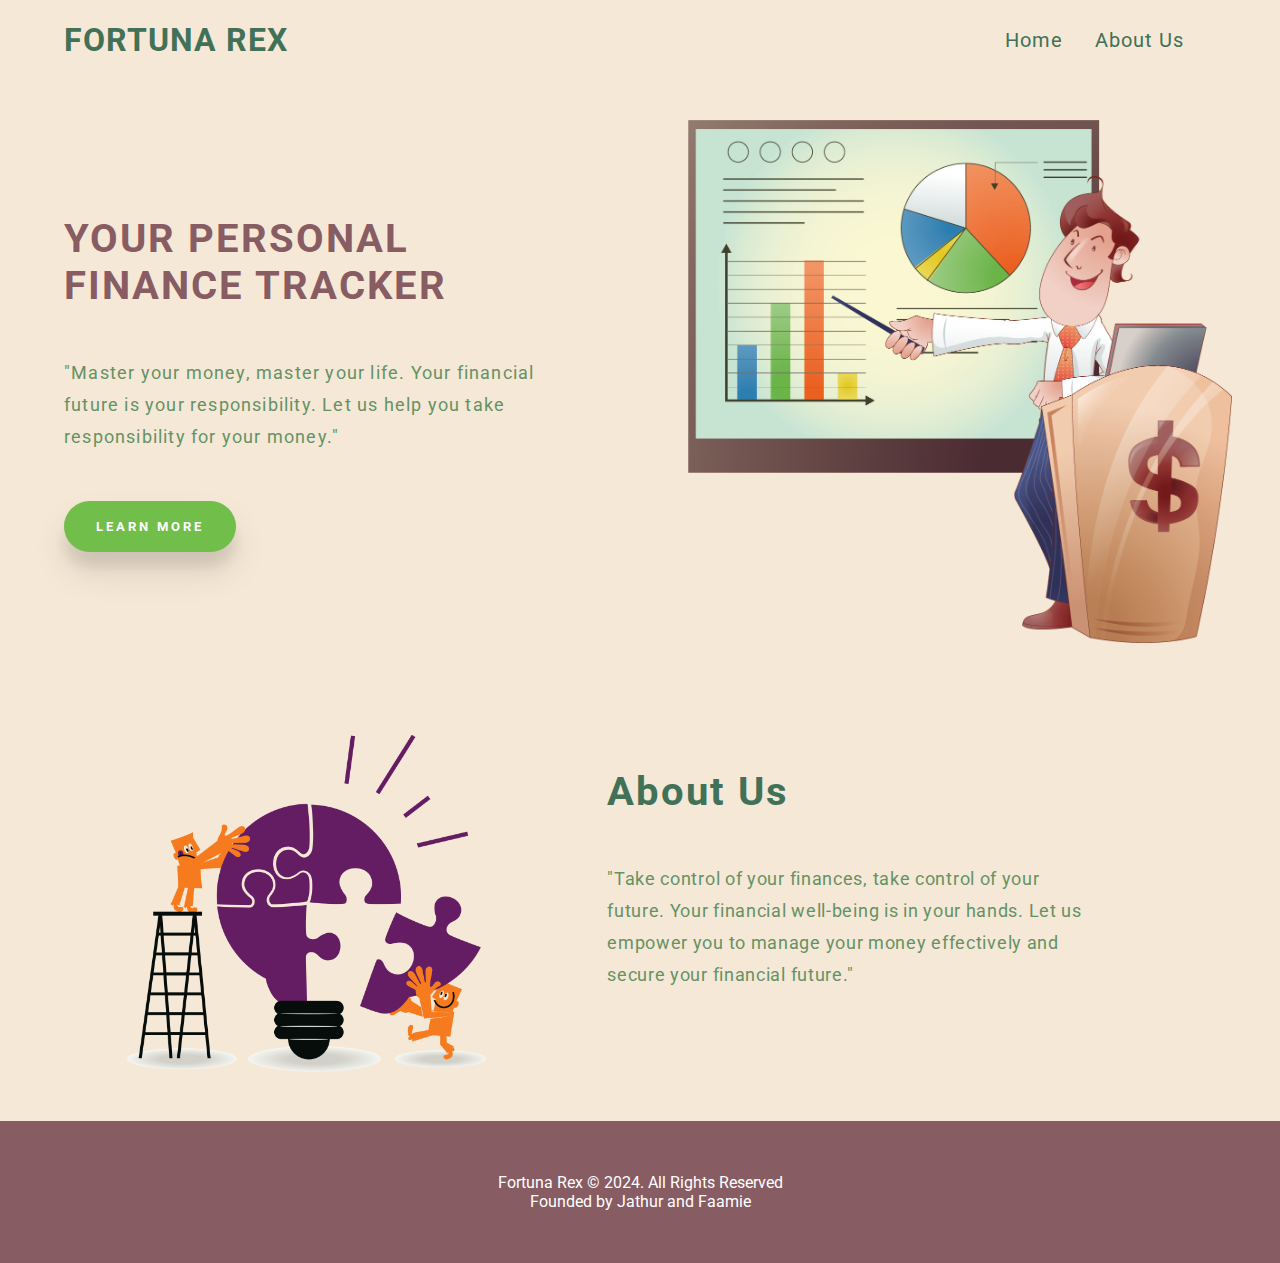
<file: index.html>
<!DOCTYPE html>
<html lang="en">
  <head>
    <meta charset="UTF-8" />
    <meta name="viewport" content="width=device-width, initial-scale=1.0" />
    <link
      rel="stylesheet"
      href="https://cdnjs.cloudflare.com/ajax/libs/font-awesome/6.4.0/css/all.min.css"
      integrity="sha512-iecdLmaskl7CVkqkXNQ/ZH/XLlvWZOJyj7Yy7tcenmpD1ypASozpmT/E0iPtmFIB46ZmdtAc9eNBvH0H/ZpiBw=="
      crossorigin="anonymous"
      referrerpolicy="no-referrer"
    />
    <link
      rel="stylesheet"
      href="https://cdnjs.cloudflare.com/ajax/libs/font-awesome/5.15.1/css/all.min.css"
    />
    <link rel="stylesheet" href="./styles.css" />
    <link
      href="https://fonts.googleapis.com/css2?family=Montserrat:wght@500&display=swap"
      rel="stylesheet"
    />
    <link rel="preconnect" href="https://fonts.googleapis.com" />
    <link rel="preconnect" href="https://fonts.gstatic.com" crossorigin />
    <link
      href="https://fonts.googleapis.com/css2?family=Poppins:wght@200;300;400;500;600&family=Roboto:wght@300;400;500;700&display=swap"
      rel="stylesheet"
    />
    <title>Fortuna Rex</title>
  </head>

  <body>
    <header>
      <!-- ---------------------heading --------------------->
      <h1>Fortuna Rex</h1>
      <!-- ---------------------------Navbar ----------------------------->
      <section class="menu">
        <ul class="menu-list">
          <li><a href="#hom">Home</a></li>

          <li><a href="#abot">About Us</a></li>
          
          <!-- Add a login button and link it to login.html-->
          <li>
            <a href="./features/Auth/login.html" class="lin">
              <i class="fa-sharp fa-solid fa-right-to-bracket fa-lg"></i
            ></a>
          </li>
        </ul>
        <button>
          <!-------------------------hamburger ------------------------------>
          <i class="fas fa-times"></i>
          <i class="fas fa-bars"></i>
        </button>
      </section>
    </header>

    <!-------------------- hero section -------------->
    <section id="hom" class="main">
      <section class="left">
        <p class="title">YOUR PERSONAL FINANCE TRACKER</p>
        <p class="msg">
          "Master your money, master your life. Your financial future is your
          responsibility. Let us help you take responsibility for your money."
        </p>
        <button class="cta">Learn More</button>
      </section>

      <section class="right">
        <img src="./images/4.png" alt="Langing image" />
      </section>
    </section>
    <!-- about us section -->
    <section id="abot" class="about">
      <section class="aleft">
        <img src="images/5.png" alt="Langing image" />
      </section>

      <section class="aright">
        <h1>About Us</h1>
        <p>
          "Take control of your finances, take control of your future. Your
          financial well-being is in your hands. Let us empower you to manage
          your money effectively and secure your financial future."
        </p>
      </section>
    </section>

  
    <!-- add footer section  -->
    <section class="foot">
      <footer>
        <p>Fortuna Rex &copy; 2024. All Rights Reserved</p>
        <p>Founded by Jathur and Faamie </p>
      </footer>
    </section>

    <div id="back-to-top" class="back-to-top"></div>
    <!-- link script.js to this Page -->
    <script src="script.js"></script>
  </body>
</html>
</file>
<file: styles.css>
/* ----------------------------------BODY CSS---------------------------------------------------------- */
* {
  margin: 0;
  padding: 0;
  box-sizing: border-box;
  font-family: "Roboto", sans-serif;
}

body {
  min-height: 100vh;
  width: 100%;
  background-color: #f6e8d6;
  display: flex;
  flex-direction: column;
  justify-content: center;
  align-items: center;
}
/*--------------------------------------------------------- END ---------------------------------------------*/
/*--------------------------------------------------------- NavBAR CSS ------------------------------------*/
header {
  position: fixed;
  top: 0;
  height: 80px;
  width: 100%;
  display: flex;
  justify-content: space-between;
  align-items: center;
  padding: 0 64px;
  font-size: 16px;
  position: relative;
}

header h1 {
  color: #417156;
  text-transform: uppercase;
  font-size: 2em;
  letter-spacing: 1px;
  margin-right: 0;
}

.menu {
  display: flex;
}

.menu button {
  display: none;
}

.menu-list {
  color: #417156;
  list-style: none;
  display: flex;
}

.menu-list li {
  display: inline-block;
  margin-left: 32px;
  font-size: 1.25em;
  cursor: pointer;
  transition: color 0.3s;
  letter-spacing: 1px;
}
.menu-list li a {
  text-decoration: none;
  color: #417156;
}
.menu-list li a:hover {
  color: #875c62;
}

.menu-list li.active,
.menu-list li:hover {
  color: #875c62;
  transform: scale(1.2);
}

/* ---------------------------------------------------------NavBar CSS END--------------------------------------------- */
/* back to top */
.back-to-top {
  position: fixed;
  width: 64px;
  height: 64px;
  right: 20px;
  bottom: 20px;
  border-radius: 50%;
  background-color: rgba(0, 0, 0, 0.85);

  cursor: pointer;
  opacity: 0;
  transform: scale(0.5) translate3d(0, 50px, 0);
  transform-origin: 50% 100%;
  transition: border-color 300ms ease-out, opacity 200ms ease-out,
    transform 200ms ease-out;
  box-shadow: rgba(14, 30, 37, 0.12) 0px 2px 4px 0px,
    rgba(14, 30, 37, 0.32) 0px 2px 16px 0px;
}
.back-to-top:hover {
  border: 1px solid #417156;
}
.back-to-top:hover:before {
  transform: translate3d(0, -2px, 0) rotate(-45deg);
}
.back-to-top:hover:after {
  transform: translate3d(0, -2px, 0) rotate(45deg);
}
.back-to-top:before,
.back-to-top:after {
  display: block;
  content: "";
  position: absolute;
  top: 30px;
  width: 24px;
  border-top: 2px solid #868686;
  transition: transform 175ms ease-out;
}
.back-to-top:before {
  left: 12px;
  transform: rotate(-45deg);
}
.back-to-top:after {
  left: 28px;
  transform: rotate(45deg);
}
.back-to-top.ks-appear {
  opacity: 1;
  transform: scale(1) translate3d(0, 0, 0);
}

/* ---------------------------------------------------------HERO SECTION CSS --------------------------------------------*/
.main {
  flex: 1;
  display: flex;
  align-items: center;
}

.right img {
  width: 100%;
  max-height: 600px;
}

.left {
  max-width: 50%;
  padding: 40px 64px;
}

.right {
  padding: 40px 48px;
  max-width: 50%;
  max-height: 100%;
}

.title {
  color: #875c62;
  font-size: 2.5em;
  width: 75%;
  font-weight: bold;
  letter-spacing: 2px;
  margin-bottom: 48px;
}

.msg {
  color: #649265;
  font-size: 1.1em;
  letter-spacing: 1.2px;
  line-height: 32px;
  margin-bottom: 48px;
}

button.cta {
  border: none;
  outline: none;
  background-color: #71be4a;
  color: #fff;
  padding: 18px 32px;
  font-weight: bold;
  letter-spacing: 3px;
  text-transform: uppercase;
  border-radius: 30px;
  box-shadow: 0 20px 35px rgba(0, 0, 0, 0.1), 0 15px 12px rgba(0, 0, 0, 0.08);
  cursor: pointer;
  transition: opacity 0.9;
}

button.cta:hover {
  opacity: 0.9;
}
/*------------------------------------------------------------- HERO SECTION CSS END -----------------------------------------------------*/
/*------------------------------------------------------------- ABOUT SECTION CSS --------------------------------------------------------*/

.about {  
  display: flex;
  align-items: center;
  text-align: center;
  justify-content: space-evenly;
}


.aleft img {
  width: 100%;
  padding-left: 1rem;
  height: 350px;
}

.aright {
  text-align: right;
  max-width: calc(50% - 20px);
  padding: 10px;
  flex: 1;
}
.aright h1 {
  text-align: left;
  color: #417156;
  font-size: 2.5em;
  width: 85%;
  font-weight: bold;
  letter-spacing: 2px;
  margin-bottom: 48px;
}
.aright p {
  flex: 1;
  text-align: left;
  color: #649265;
  font-size: 1.1em;
  letter-spacing: 0.7px;
  line-height: 32px;
  margin-bottom: 48px;
  width: 85%;
  padding-right: 1rem;
}
.aleft {
  padding: 40px 48px;
  max-width: 50%;
}

/*-------------------------------------------------------- ABOUT SECTION CSS END --------------------------------------------------*/

/*-------------------------------------------------------- FAQ SECTION CSS --------------------------------------------------------*/
@import url("https://fonts.googleapis.com/css?family=Lato:400,400i,700");

.wrapper {
  width: 60%;
}
.faq {
  display: flex;
  justify-content: center;
  align-items: center;
  flex-direction: column;
}
.faq h1 {
  padding-top: 3rem;
  padding-bottom: 1rem;
  text-align: center;
  color: #417156;
  font-size: 2.5em;
  width: 85%;
  font-weight: bold;
  letter-spacing: 2px;
  margin-bottom: 24px;
}

.container {
  background-color: #f5f5f5;
  color: black;
  border-radius: 20px;
  box-shadow: 0 5px 10px 0 rgb(0, 0, 0, 0.25);
  margin-bottom: 50px;
}

.question {
  font-size: 1.2rem;
  font-weight: 600;
  padding: 20px 80px 20px 20px;
  position: relative;
  display: flex;
  align-items: center;
  cursor: pointer;
}

.question::after {
  content: "\002B";
  font-size: 2.2rem;
  position: absolute;
  right: 20px;
  transition: 0.2s;
}

.question.active::after {
  transform: rotate(45deg);
}

.answercont {
  max-height: 0;
  overflow: hidden;
  transition: 0.3s;
}

.answer {
  border-top: 1px solid #9fb5cc;
  color: #9fb5cc;
  padding: 20px 20px 20px 20px;
  line-height: 1.5rem;
}

/*-------------------------------------------------------- FAQ SECTION CSS END --------------------------------------------------------*/
/*--------------------------------------------------------- FOOTER SECTION CSS --------------------------------------------------------*/

footer {
  padding-top: 2rem;
  padding-bottom: 2rem;
}
.foot {
  width: 100%;
  background-color: #875c62;

  text-align: center;
  padding: 20px 0;
}

.foot p {
  color: #fff;
  margin: 0;
}

/*--------------------------------------------------------- FOOTER SECTION CSS END--------------------------------------------------------*/

/*  -----    RESPONSIVENESS    -----  */
@media (max-width: 800px) {
  header,
  .left,
  .right {
    padding-left: 40px;
    padding-right: 40px;
  }
}

@media (max-width: 650px) {
  html {
    font-size: 14px;
  }

  /* ------nav bar-------- */

  .menu button {
    display: block;
    width: 40px;
    height: 40px;
    border: none;
    background: transparent;
    color: #711def;
    outline: none;
    font-size: 1.7em;
    cursor: pointer;
    z-index: 2;
  }

  .menu i.fa-times,
  .menu.opened i.fa-bars {
    display: none;
  }

  .menu.opened i.fa-times,
  .menu i.fa-bars {
    display: block;
    animation: enter 0.8s;
  }

  @keyframes enter {
    0% {
      opacity: 0;
    }

    100% {
      opacity: 1;
    }
  }
 
  .menu-list {
    position: fixed;
    top: 0;
    right: 0;
    width: 70%;
    height: 100%;
    background-color: #711def;
    font-size: 1rem;
    padding: 46px;
    flex-direction: column;
    align-items: flex-end;
    padding-top: 80px;
    transform: translateX(100%);
    transition: transform 0.5s;
    opacity: 0.8;
  }

  .menu-list li {
    font-size: 1.7em;
    margin: 32px 0px;
  }
  .menu-list li a {
    text-decoration: none;
    color: #f5f5f5;
  }
  .menu-list li a:hover {
    color: #ff5360;
  }

  .menu.opened .menu-list {
    transform: translateX(0);
  }

  .menu.opened button {
    color: #fff;
  }
  /* ------nav bar end---- */
  /*-------hero section----*/
  .main {
    flex-direction: column-reverse;
  }
  .title {
    font-size: 1.3em;
  }

  .left,
  .right {
    width: 100%;
    max-width: 100%;
    padding: 24px;
    display: flex;
    flex-direction: column;
    align-items: center;
  }

  .left {
    font-size: 0.8em;
  }

  .left * {
    width: 95%;
    margin-bottom: 32px;
    text-align: center;
  }

  button.cta {
    max-width: 60%;
  }

  .right img {
    padding-top: 24px;
    width: 80%;
  }

  /*-------hero section end---- */
  /*--------- about------------  */
  .about {
    flex-direction: column;
  }
  .aleft,
  .aright {
    width: 100%;
    max-width: 100%;
    padding: 24px;
    display: flex;
    flex-direction: column;
    align-items: center;
  }
  .aright h1 {
    text-align: center;
    color: #ff5360;
    font-size: 1.5em;
    width: 85%;
    font-weight: bold;
    letter-spacing: 2px;
    margin-bottom: 48px;
  }
  .aright p {
    text-align: center;
    color: #649265;
    font-size: 0.8em;
    letter-spacing: 0.7px;
    line-height: 32px;
    margin-bottom: 24px;
    width: 85%;
    padding-right: 0.5rem;
    padding-left: 0.5rem;
  }
  /*--------- about end------------  */
  /*--------- FAQ------------  */
  .wrapper {
    width: 80%;
  }
  .faq h1 {
    font-size: 1.5rem;
    letter-spacing: 0.7px;
  }
  .answer {
    font-size: 0.8rem;
    letter-spacing: 0.7px;
  }

  .question {
    text-align: left;
    font-size: 1rem;
    padding-top: 20px;
    padding-bottom: 20px;
    padding-left: 20px;
    padding-right: 35px;
  }
  /*--------- FAQ end------------  */
  /*--------- footer------------  */
  /*--------- footer end------------  */
}
</file>
